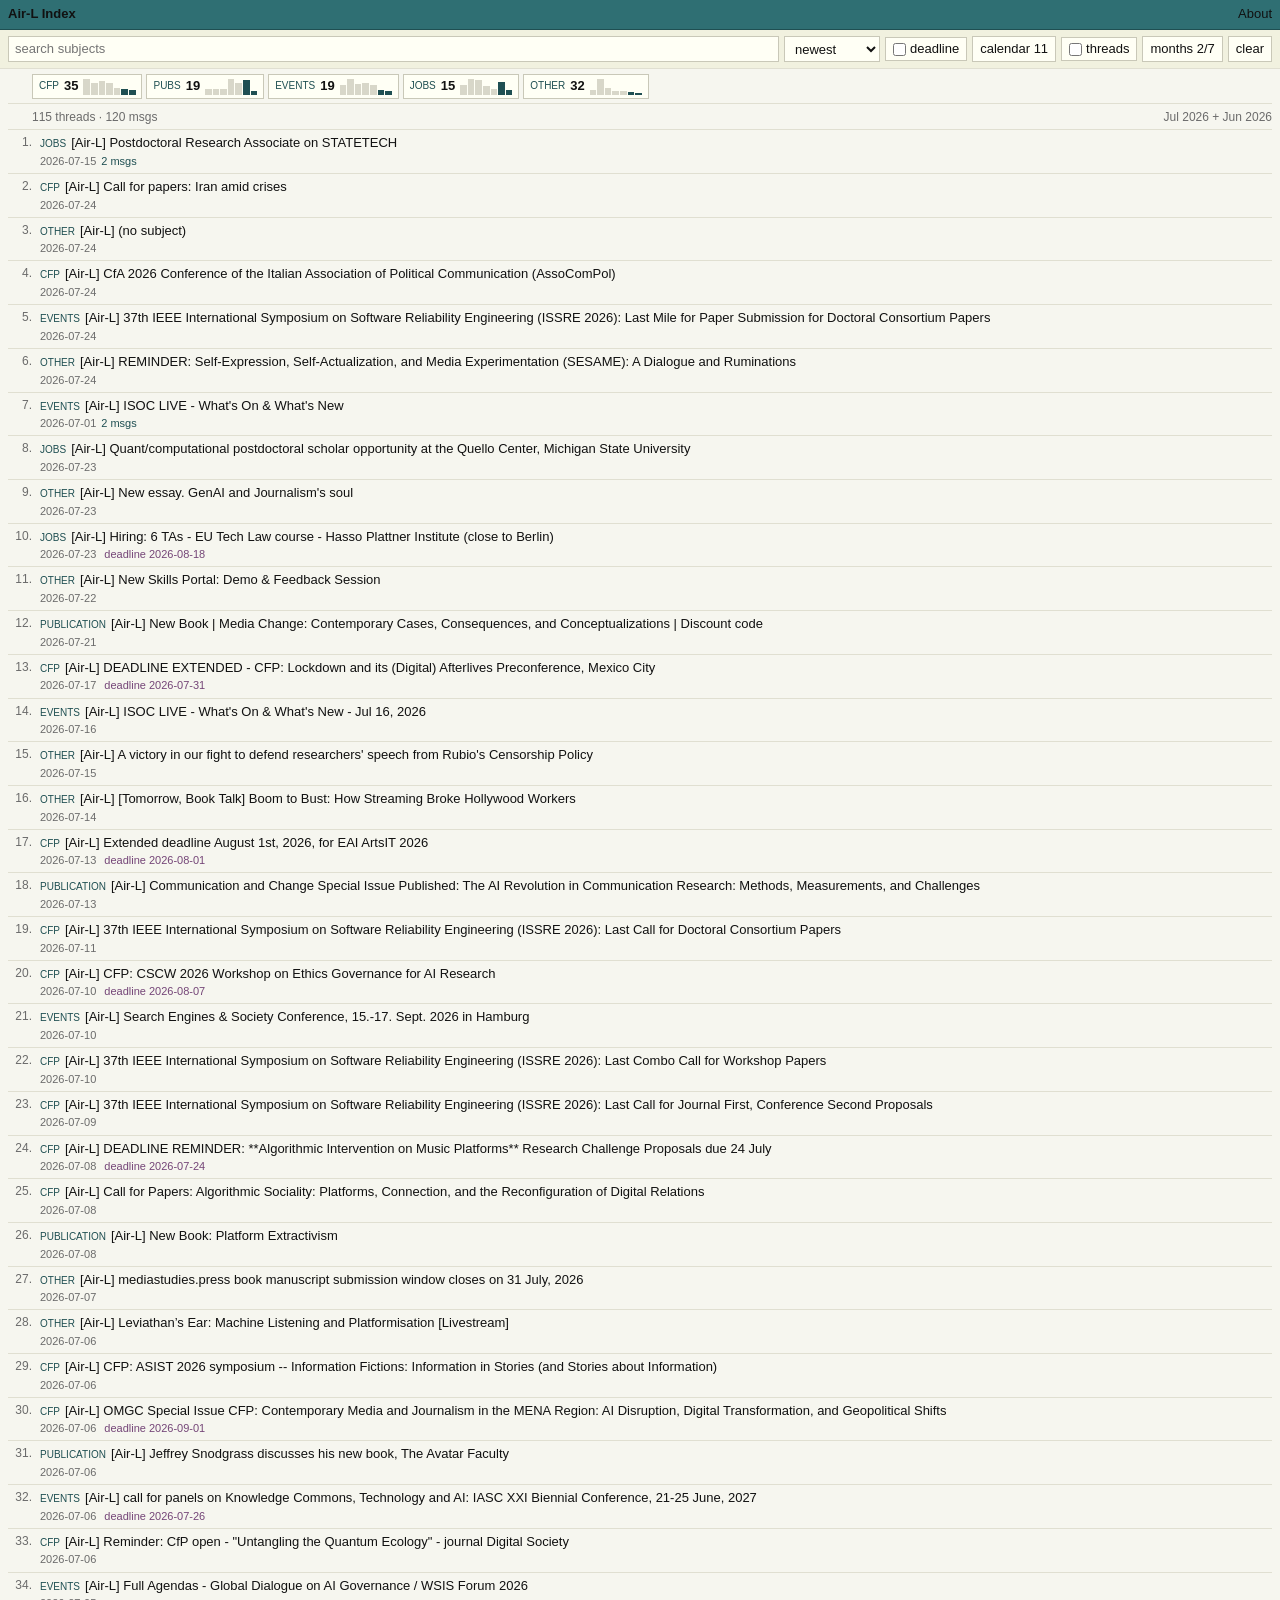
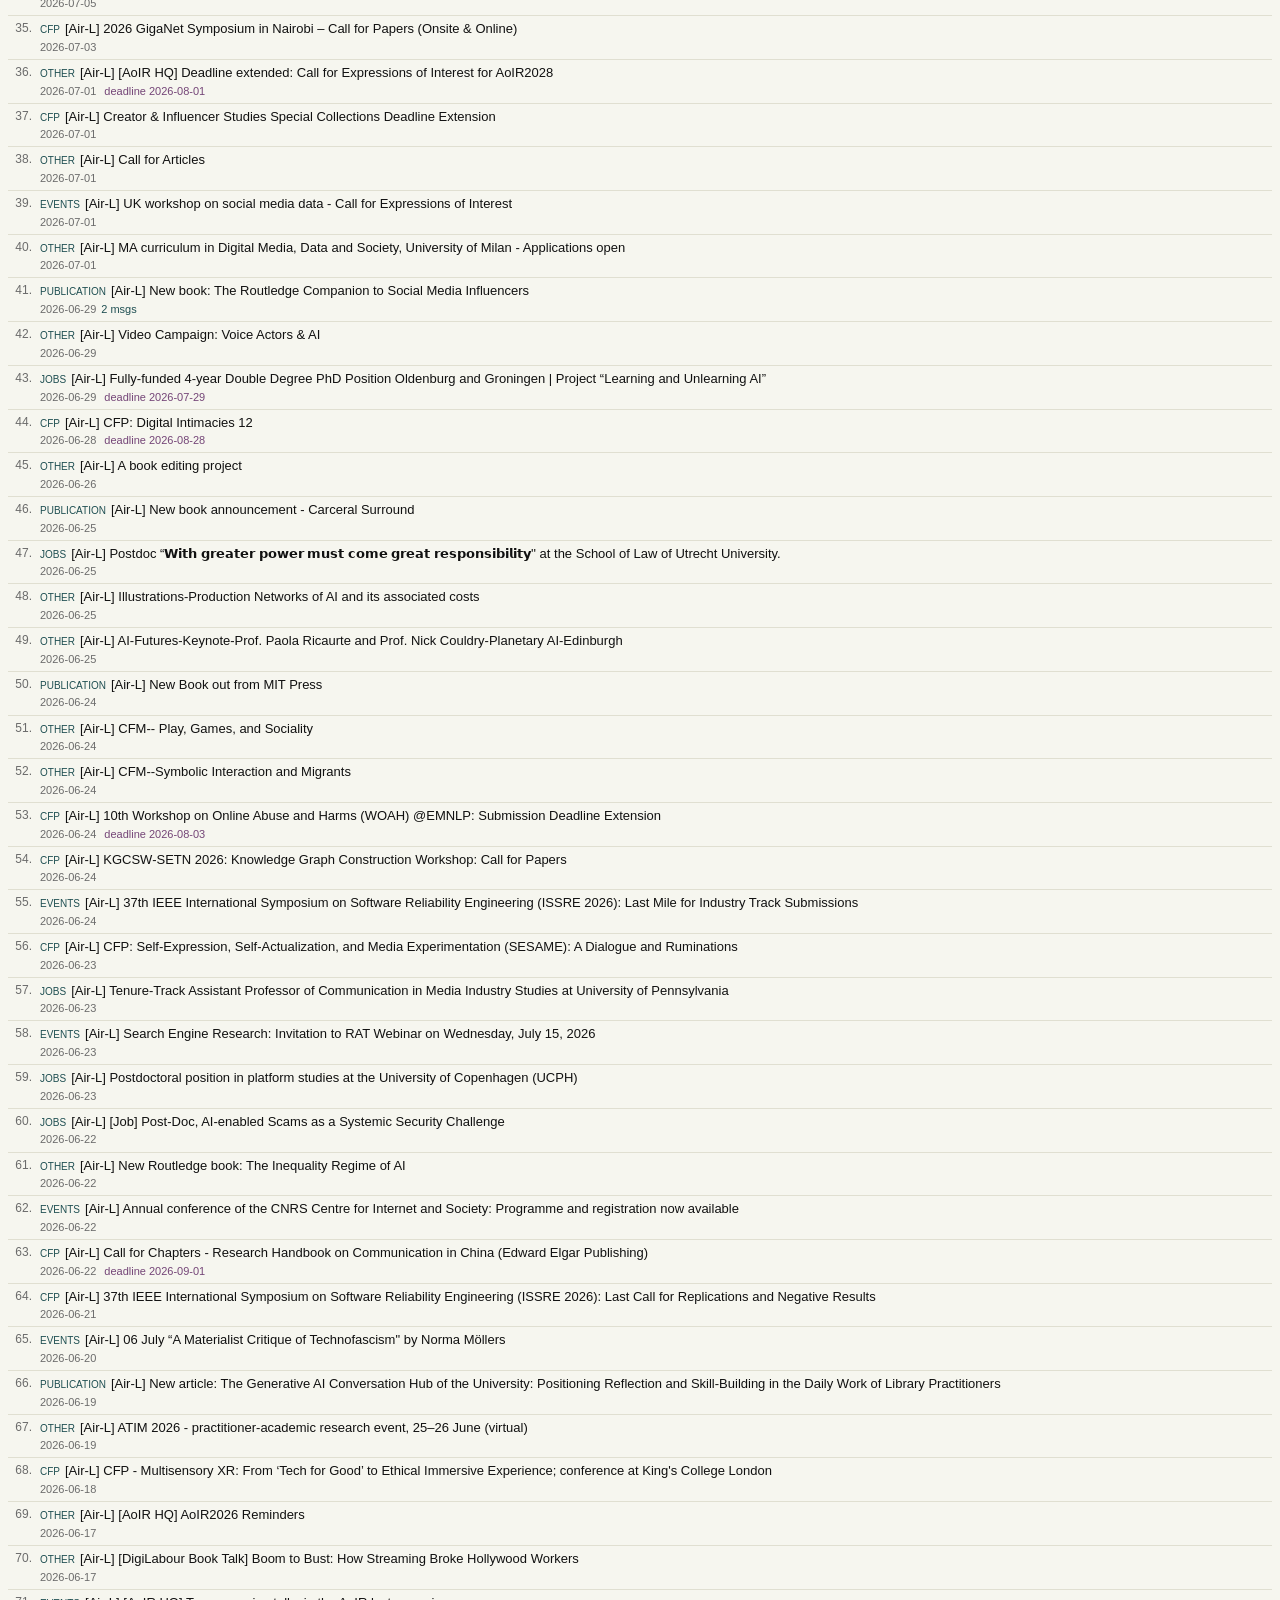
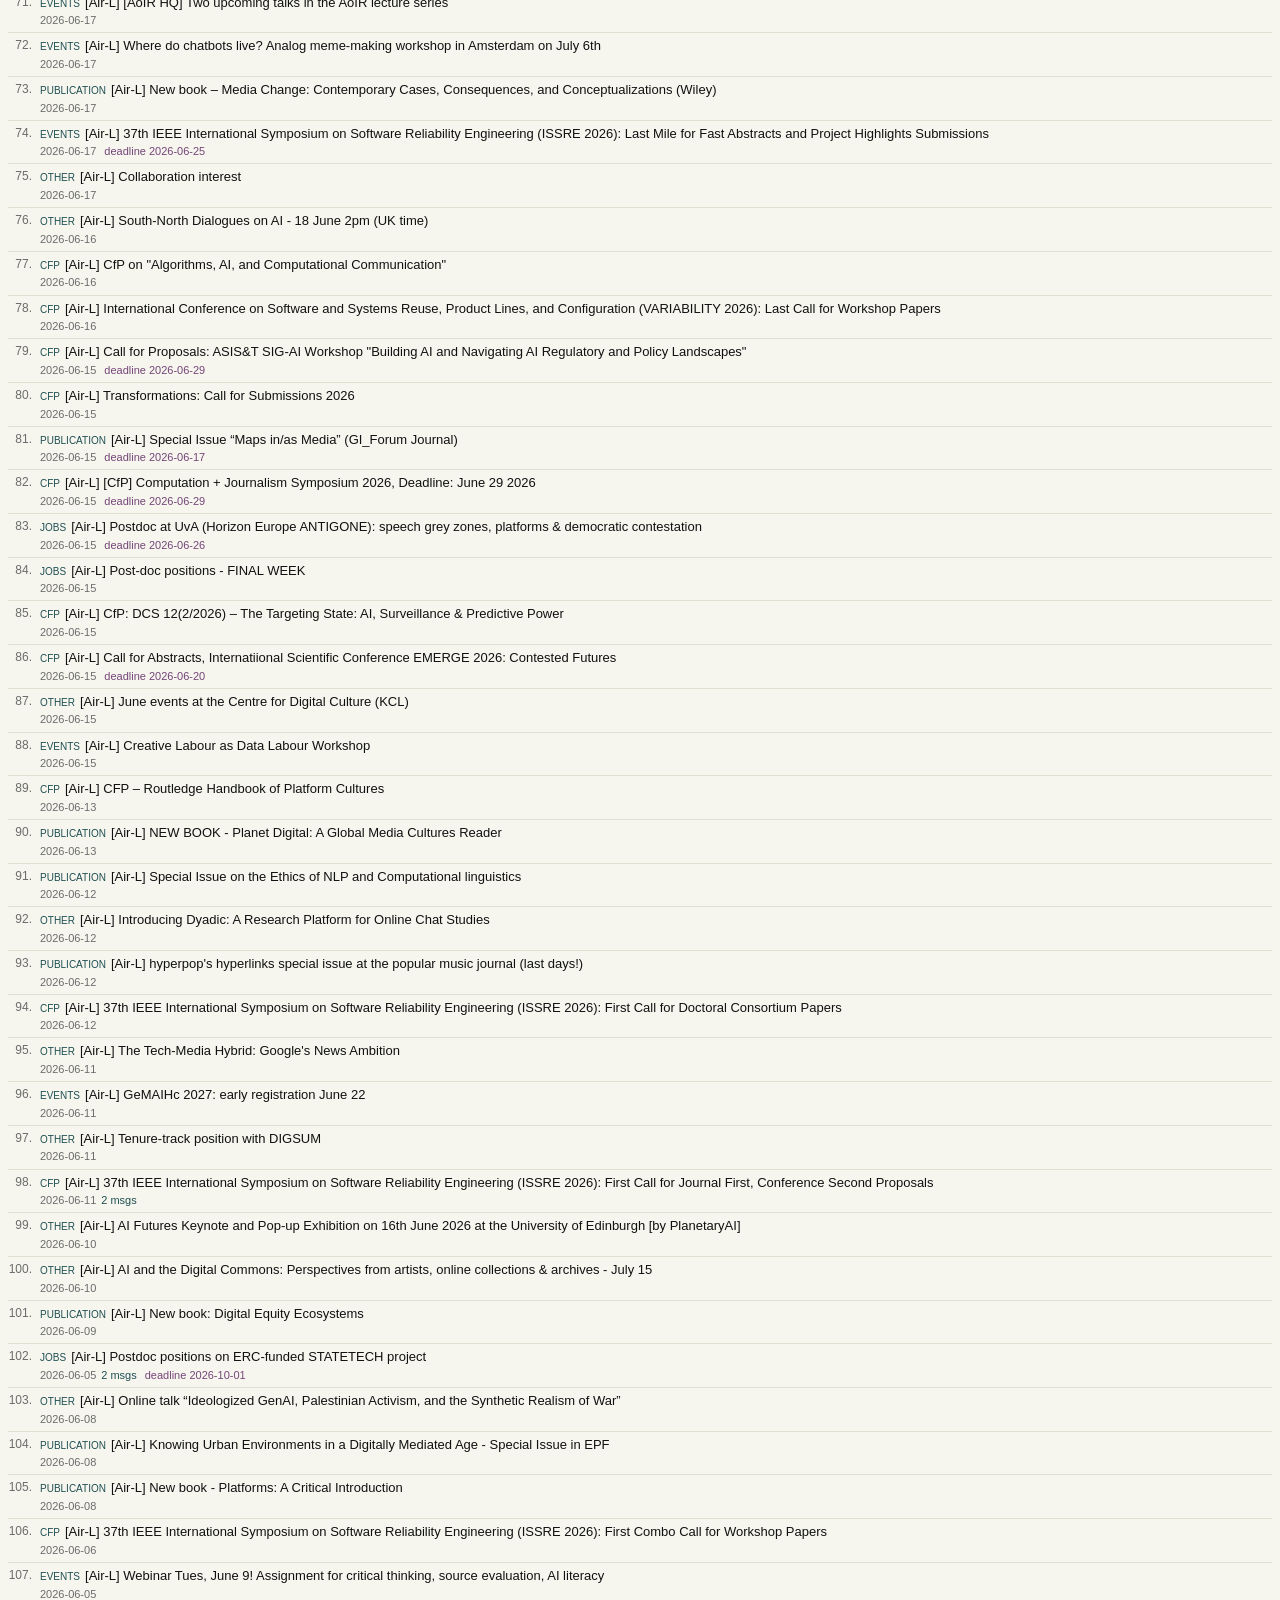
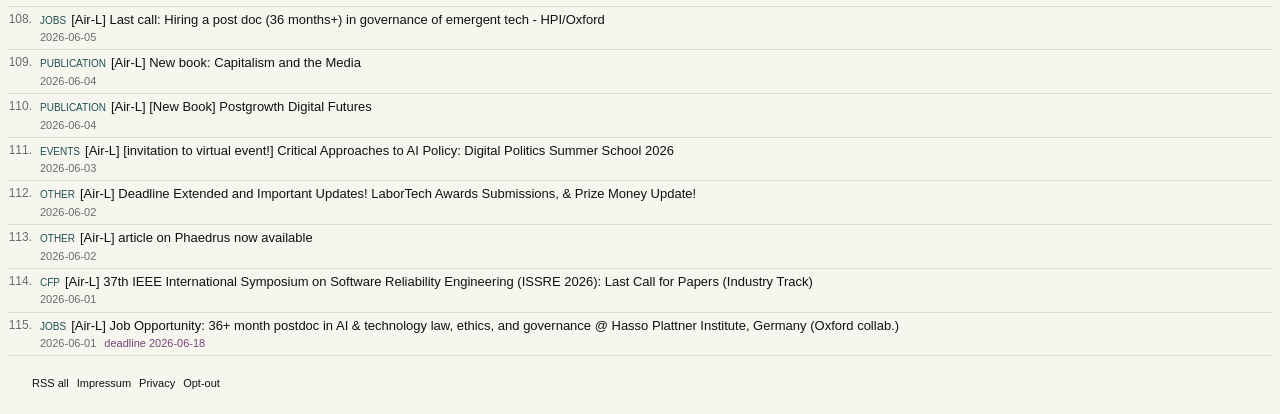
<file: site/index.html>
<!doctype html>
<html lang="en">
<head>
  <meta charset="UTF-8" />
  <meta name="viewport" content="width=device-width, initial-scale=1.0" />
  <title>AoIR Air-L Public Index</title>
  <link rel="stylesheet" href="styles.css?v=20260428-deadlines" />
</head>
<body>
  <header class="topbar">
    <a class="brand" href="index.html">Air-L Index</a>
    <nav aria-label="About">
      <a href="about.html">About</a>
    </nav>
  </header>

  <section class="controls">
    <input id="search" type="search" placeholder="search subjects" autocomplete="off" />
    <select id="sortBy">
      <option value="newest">newest</option>
      <option value="deadline">deadline</option>
    </select>
    <label class="toggle"><input id="deadlineOnly" type="checkbox" /> deadline</label>
    <button type="button" id="deadlineToggle" aria-controls="deadlinePanel" aria-expanded="false">calendar</button>
    <label class="toggle"><input id="showThreads" type="checkbox" /> threads</label>
    <button type="button" id="monthToggle" aria-controls="monthPanel" aria-expanded="false">months</button>
    <button type="button" id="clearFilters">clear</button>
  </section>

  <section id="deadlinePanel" class="deadline-panel" hidden>
    <div class="deadline-head">
      <strong>CfP deadlines</strong>
      <span id="deadlineSummary">loading</span>
    </div>
    <div id="deadlineCalendar" class="deadline-calendar"></div>
  </section>

  <section id="monthPanel" class="month-panel" hidden>
    <div class="month-head">
      <strong>Months</strong>
      <span id="monthSummary">loading</span>
    </div>
    <div id="monthOptions" class="month-options"></div>
    <div class="month-actions">
      <button type="button" id="monthDefault">latest + prev</button>
      <button type="button" id="monthAll">all</button>
      <button type="button" id="monthNone">none</button>
    </div>
  </section>

  <main>
    <section id="dashboard" class="dashboard" aria-label="Category overview"></section>
    <div class="result-head">
      <span id="resultCount">0 results</span>
      <span id="activeFilters"></span>
    </div>
    <ol id="results" class="results"></ol>
  </main>

  <footer>
    <a href="feeds/all.xml">RSS all</a>
    <a href="legal/impressum.html">Impressum</a>
    <a href="legal/privacy.html">Privacy</a>
    <a href="legal/opt-out.html">Opt-out</a>
  </footer>

  <script src="vendor/fuse.min.js"></script>
  <script src="app.js?v=20260428-deadlines"></script>
</body>
</html>
</file>
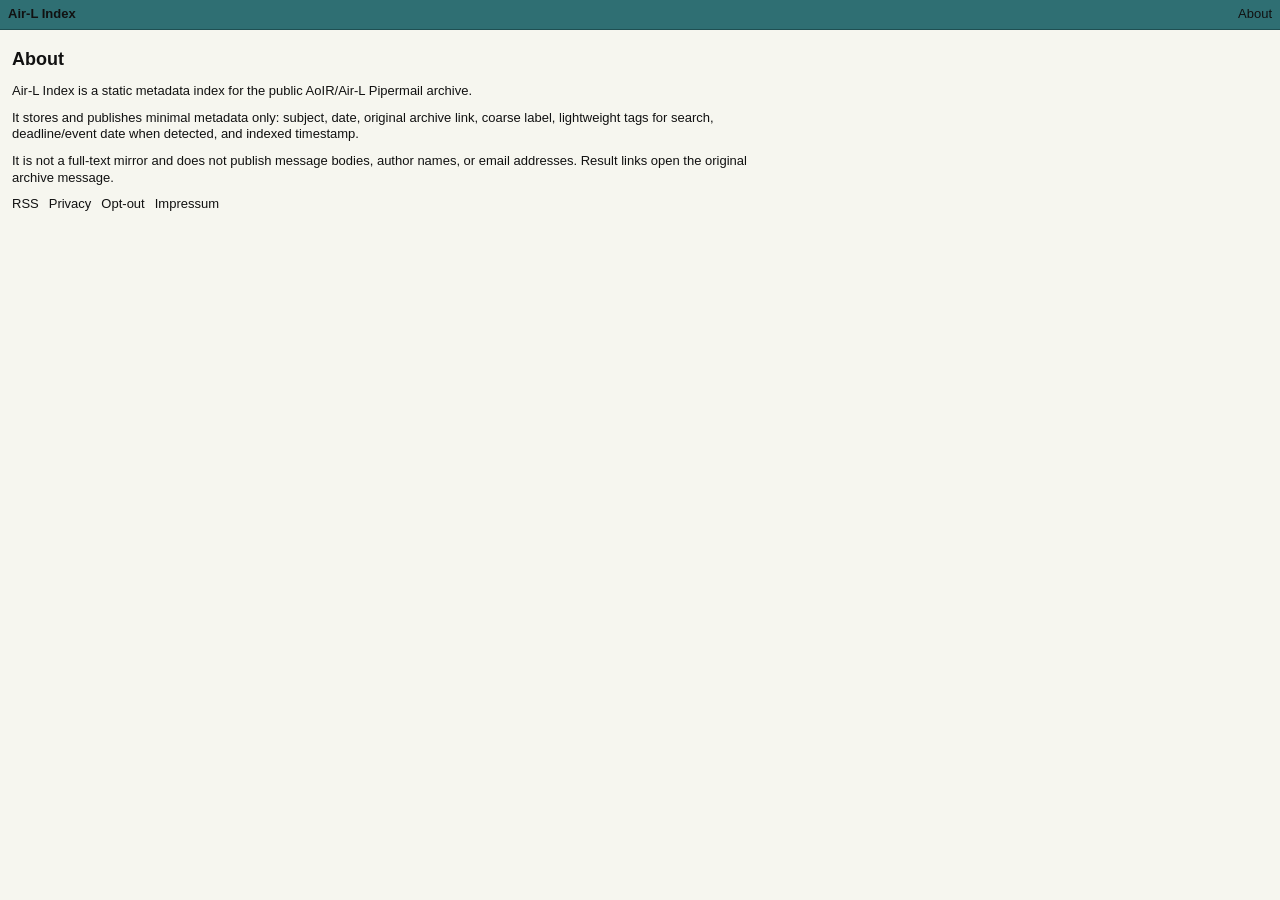
<file: site/about.html>
<!doctype html>
<html lang="en">
<head>
  <meta charset="UTF-8" />
  <meta name="viewport" content="width=device-width, initial-scale=1.0" />
  <title>About Air-L Index</title>
  <link rel="stylesheet" href="styles.css?v=20260428-deadlines" />
</head>
<body>
  <header class="topbar">
    <a class="brand" href="index.html">Air-L Index</a>
    <nav aria-label="About">
      <a href="about.html">About</a>
    </nav>
  </header>

  <main class="about">
    <h1>About</h1>
    <p>Air-L Index is a static metadata index for the public AoIR/Air-L Pipermail archive.</p>
    <p>It stores and publishes minimal metadata only: subject, date, original archive link, coarse label, lightweight tags for search, deadline/event date when detected, and indexed timestamp.</p>
    <p>It is not a full-text mirror and does not publish message bodies, author names, or email addresses. Result links open the original archive message.</p>
    <p>
      <a href="feeds/all.xml">RSS</a>
      <a href="legal/privacy.html">Privacy</a>
      <a href="legal/opt-out.html">Opt-out</a>
      <a href="legal/impressum.html">Impressum</a>
    </p>
  </main>
</body>
</html>
</file>
<file: site/styles.css>
:root {
  --bg: #f6f6ef;
  --ink: #111;
  --muted: #6b6b6b;
  --line: #e0dfd1;
  --accent: #2f6f73;
  --accent-dark: #1f4f52;
  --panel: #fffff5;
  --tag: #ecead8;
}

* {
  box-sizing: border-box;
}

body {
  margin: 0;
  background: var(--bg);
  color: var(--ink);
  font-family: Verdana, Geneva, sans-serif;
  font-size: 13px;
  line-height: 1.28;
}

a {
  color: var(--ink);
  text-decoration: none;
}

a:hover {
  text-decoration: underline;
}

.topbar {
  display: flex;
  align-items: center;
  justify-content: space-between;
  gap: 16px;
  min-height: 30px;
  padding: 5px 8px;
  background: var(--accent);
  color: var(--ink);
  border-bottom: 1px solid var(--accent-dark);
}

.brand {
  display: inline-flex;
  align-items: center;
  min-width: 0;
  font-weight: 700;
}

.topbar a,
.topbar nav {
  color: var(--ink);
}

nav,
footer,
.result-head,
.meta {
  color: var(--muted);
}

nav {
  display: flex;
  gap: 10px;
  white-space: nowrap;
}

.controls {
  position: sticky;
  top: 0;
  z-index: 2;
  display: flex;
  align-items: center;
  gap: 5px;
  padding: 6px 8px;
  background: #f1f1df;
  border-bottom: 1px solid var(--line);
  overflow-x: auto;
  white-space: nowrap;
}

.controls #search {
  flex: 1 0 420px;
}

.controls select {
  flex: 0 0 150px;
}

.controls #sortBy {
  flex-basis: 96px;
}

input,
select,
button {
  min-height: 26px;
  border: 1px solid #c9c8b8;
  background: var(--panel);
  color: var(--ink);
  font: inherit;
}

input[type="checkbox"] {
  accent-color: var(--accent);
}

input:focus,
select:focus,
button:focus {
  outline: 1px solid var(--accent-dark);
  outline-offset: 0;
}

input,
select {
  width: 100%;
  padding: 3px 6px;
}

button,
.toggle {
  display: inline-flex;
  align-items: center;
  justify-content: center;
  gap: 4px;
  padding: 3px 7px;
  white-space: nowrap;
}

button {
  cursor: pointer;
}

button:hover,
button.active {
  border-color: var(--accent-dark);
  background: #edf6f3;
  color: var(--ink);
}

.toggle {
  border: 1px solid #c9c8b8;
  background: var(--panel);
}

.toggle input {
  width: auto;
  min-height: auto;
  margin: 0;
}

.month-panel,
.deadline-panel {
  display: flex;
  align-items: center;
  gap: 8px;
  padding: 5px 8px;
  background: #f1f1df;
  border-bottom: 1px solid var(--line);
  font-size: 12px;
}

.month-panel[hidden],
.deadline-panel[hidden] {
  display: none;
}

.month-head,
.deadline-head,
.month-actions,
.month-options {
  display: flex;
  align-items: center;
  gap: 5px;
}

.month-head,
.deadline-head {
  color: var(--muted);
  white-space: nowrap;
}

.month-head strong,
.deadline-head strong {
  color: var(--ink);
}

.month-options {
  flex: 1 1 auto;
  flex-wrap: wrap;
}

.month-choice {
  display: inline-flex;
  align-items: center;
  gap: 4px;
  min-height: 24px;
  padding: 2px 6px;
  border: 1px solid #c9c8b8;
  background: var(--panel);
  cursor: pointer;
}

.month-choice.active {
  border-color: var(--accent-dark);
  background: #edf6f3;
}

.month-choice input {
  width: auto;
  min-height: auto;
  margin: 0;
}

.month-count {
  color: var(--muted);
}

.deadline-panel {
  align-items: flex-start;
}

.deadline-head {
  min-height: 24px;
}

.deadline-calendar {
  display: flex;
  align-items: flex-start;
  gap: 7px;
  overflow-x: auto;
  padding-bottom: 2px;
}

.deadline-month {
  flex: 0 0 auto;
  width: 154px;
  padding: 3px;
  border: 1px solid var(--line);
  background: var(--panel);
}

.deadline-month-title {
  margin-bottom: 3px;
  color: var(--accent-dark);
  font-size: 11px;
  font-weight: 700;
}

.deadline-grid {
  display: grid;
  grid-template-columns: repeat(7, 20px);
  grid-auto-rows: 18px;
  gap: 1px;
}

.weekday,
.day {
  display: inline-flex;
  align-items: center;
  justify-content: center;
  min-height: 18px;
  padding: 0;
  border: 0;
  background: transparent;
  color: var(--muted);
  font-size: 10px;
  line-height: 1;
}

.weekday {
  color: var(--accent-dark);
  font-weight: 700;
}

.day.has-deadline {
  position: relative;
  border: 1px solid var(--accent-dark);
  background: #edf6f3;
  color: var(--ink);
  cursor: pointer;
}

.day.has-deadline.selected {
  background: var(--accent);
  color: var(--ink);
}

.day-count {
  position: absolute;
  right: 1px;
  bottom: 1px;
  font-size: 8px;
  line-height: 1;
}

.blank {
  visibility: hidden;
}

main {
  padding: 0 8px 8px;
}

.about {
  max-width: 760px;
  padding: 18px 12px 32px;
}

.about h1 {
  margin: 0 0 12px;
  font-size: 18px;
}

.about p {
  margin: 0 0 10px;
}

.about p:last-child {
  display: flex;
  flex-wrap: wrap;
  gap: 10px;
}

.dashboard {
  display: flex;
  align-items: center;
  gap: 4px;
  padding: 5px 0 4px 24px;
  border-bottom: 1px solid var(--line);
  overflow-x: auto;
  white-space: nowrap;
}

.metric {
  display: inline-grid;
  grid-template-columns: auto minmax(2ch, auto) 52px;
  align-items: center;
  gap: 5px;
  min-height: 25px;
  padding: 2px 6px;
}

.metric-label {
  color: var(--accent-dark);
  font-size: 10px;
  text-transform: uppercase;
}

.metric-count {
  color: var(--ink);
  font-weight: 700;
}

.spark {
  display: flex;
  align-items: flex-end;
  gap: 1px;
  width: 52px;
  height: 16px;
}

.spark span {
  flex: 1 1 2px;
  min-width: 2px;
  background: #d8d7c9;
}

.spark span.active {
  background: var(--accent-dark);
}

.result-head {
  display: flex;
  justify-content: space-between;
  gap: 12px;
  padding: 6px 0 4px 24px;
  font-size: 12px;
  border-bottom: 1px solid var(--line);
  background: transparent;
}

.results {
  margin: 0;
  padding: 0;
  list-style: none;
  counter-reset: result;
}

.row {
  position: relative;
  padding: 5px 6px 5px 32px;
  border-bottom: 1px solid var(--line);
  cursor: pointer;
  background: transparent;
}

.thread-child {
  margin-left: 24px;
  background: #fbfbef;
}

.row::before {
  position: absolute;
  left: 0;
  width: 24px;
  text-align: right;
  color: var(--muted);
  font-size: 12px;
}

.row:not(.thread-child)::before {
  counter-increment: result;
  content: counter(result) ".";
}

.thread-child::before {
  content: "◦";
}

.row:hover {
  background: #edf6f3;
}

.row:focus {
  outline: 1px solid var(--accent-dark);
  outline-offset: -1px;
  background: #edf6f3;
}

.title-line {
  display: block;
  min-width: 0;
}

.title {
  color: var(--ink);
  font-size: 13px;
  line-height: 1.25;
}

.category {
  display: inline-block;
  min-width: 0;
  padding: 0;
  background: transparent;
  color: var(--accent-dark);
  font-size: 10px;
  text-transform: uppercase;
  letter-spacing: 0;
  margin-right: 5px;
}

.meta {
  display: flex;
  flex-wrap: wrap;
  gap: 5px;
  margin-top: 2px;
  font-size: 11px;
}

.snippet {
  margin-left: 2px;
}

.deadline {
  color: #744577;
  background: transparent;
  padding: 0 3px;
}

.thread-count {
  color: var(--accent-dark);
}

footer {
  display: flex;
  gap: 8px;
  padding: 12px 8px 24px 32px;
  font-size: 11px;
}

@media (max-width: 880px) {
  .controls {
    overflow-x: auto;
  }

  .month-panel {
    align-items: flex-start;
    flex-direction: column;
  }

  .deadline-panel {
    align-items: flex-start;
    flex-direction: column;
  }

  .controls #search {
    flex-basis: 220px;
  }

  .controls select {
    flex: 0 0 104px;
  }
}
</file>
